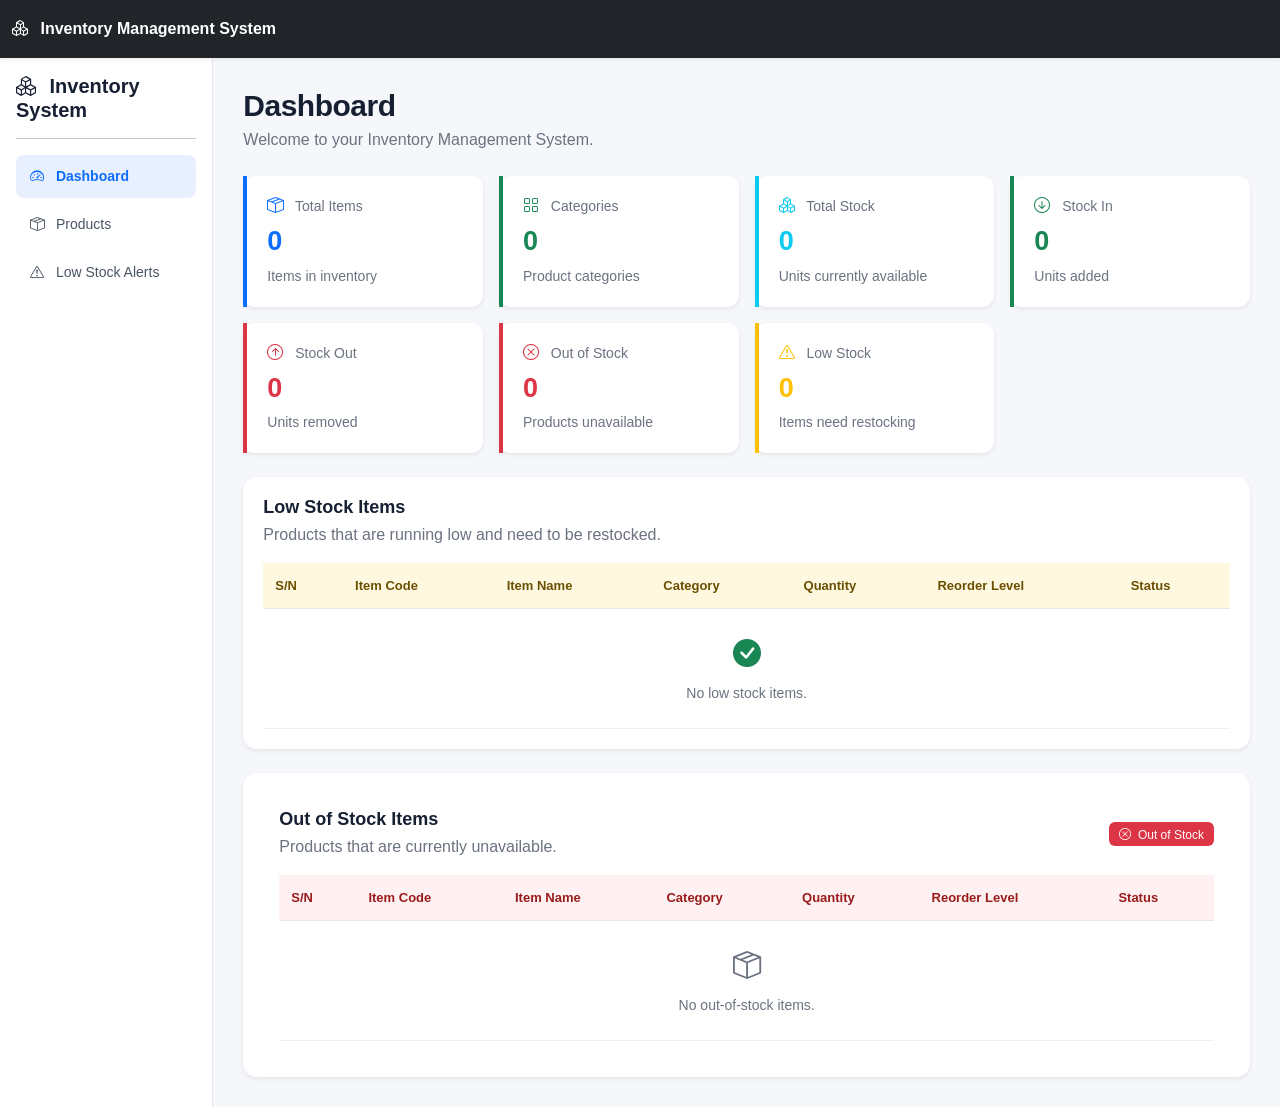
<file: IMS/index.html>
<!DOCTYPE html>
<html lang="en">

<head>
    <meta charset="UTF-8">
    <meta name="viewport" content="width=device-width, initial-scale=1.0">

    <title>Dashboard - Inventory Management System</title>

    <!-- Bootstrap -->
    <link
        href="https://cdn.jsdelivr.net/npm/bootstrap@5.3.8/dist/css/bootstrap.min.css"
        rel="stylesheet"
    >

    <!-- Bootstrap Icons -->
    <link
        rel="stylesheet"
        href="https://cdn.jsdelivr.net/npm/bootstrap-icons@1.13.1/font/bootstrap-icons.min.css"
    >

    <!-- Custom CSS -->
    <link rel="stylesheet" href="CSS/style.css">
</head>

<body>

<!-- ================= NAVBAR ================= -->

<nav class="navbar navbar-dark bg-dark shadow-sm">

    <div class="container-fluid">

        <a class="navbar-brand fw-bold" href="index.html">

            <i class="bi bi-boxes me-2"></i>

            Inventory Management System

        </a>

    </div>

</nav>


<!-- ================= MAIN LAYOUT ================= -->

<div class="container-fluid">

    <div class="row">


        <!-- ================= SIDEBAR ================= -->

        <aside class="sidebar col-md-3 col-lg-2 p-3">

            <h5 class="fw-bold mb-3">

                <i class="bi bi-boxes me-2"></i>

                Inventory System

            </h5>

            <hr>


            <ul class="nav flex-column">


                <li class="nav-item">

                    <a
                        class="nav-link active"
                        href="index.html"
                    >

                        <i class="bi bi-speedometer2 me-2"></i>

                        Dashboard

                    </a>

                </li>


              


                <li class="nav-item">

                    <a
                        class="nav-link"
                        href="products.html"
                    >

                        <i class="bi bi-box-seam me-2"></i>

                        Products

                    </a>

                </li>







        




                <li class="nav-item">

                    <a
                        class="nav-link"
                        href="alerts.html"
                    >

                        <i class="bi bi-exclamation-triangle me-2"></i>

                        Low Stock Alerts

                    </a>

                </li>

            </ul>

        </aside>


        <!-- ================= DASHBOARD ================= -->

        <main class="col-md-9 col-lg-10 dashboard-content">

            <div class="d-flex justify-content-between align-items-center mb-4">

                <div>

                    <h2 class="fw-bold mb-1">

                        Dashboard

                    </h2>

                    <p class="text-muted mb-0">

                        Welcome to your Inventory Management System.

                    </p>

                </div>

        

            </div>


            <!-- ================= DASHBOARD CARDS ================= -->

            <div class="row g-3">


                <!-- Total Products -->

                <div class="col-md-6 col-lg-4 col-xl-3">

                    <div class="card border-0 shadow-sm h-100">

                        <div class="card-body border-start border-primary border-4">

                            <h6 class="text-muted">

                                <i class="bi bi-box-seam text-primary me-2"></i>

                                Total Items

                            </h6>

                            <h3
                                id="totalProducts"
                                class="fw-bold text-primary"
                            >
                                0
                            </h3>

                            <p class="text-muted small mb-0">

                                Items in inventory

                            </p>

                        </div>

                    </div>

                </div>


                <!-- Categories -->

                <div class="col-md-6 col-lg-4 col-xl-3">

                    <div class="card border-0 shadow-sm h-100">

                        <div class="card-body border-start border-success border-4">

                            <h6 class="text-muted">

                                <i class="bi bi-grid text-success me-2"></i>

                                Categories

                            </h6>

                            <h3
                                id="totalCategories"
                                class="fw-bold text-success"
                            >
                                0
                            </h3>

                            <p class="text-muted small mb-0">

                                Product categories

                            </p>

                        </div>

                    </div>

                </div>


                <!-- Total Stock -->

                <div class="col-md-6 col-lg-4 col-xl-3">

                    <div class="card border-0 shadow-sm h-100">

                        <div class="card-body border-start border-info border-4">

                            <h6 class="text-muted">

                                <i class="bi bi-boxes text-info me-2"></i>

                                Total Stock

                            </h6>

                            <h3
                                id="totalStock"
                                class="fw-bold text-info"
                            >
                                0
                            </h3>

                            <p class="text-muted small mb-0">

                                Units currently available

                            </p>

                        </div>

                    </div>

                </div>


                <!-- Stock In -->

                <div class="col-md-6 col-lg-4 col-xl-3">

                    <div class="card border-0 shadow-sm h-100">

                        <div class="card-body border-start border-success border-4">

                            <h6 class="text-muted">

                                <i class="bi bi-arrow-down-circle text-success me-2"></i>

                                Stock In

                            </h6>

                            <h3
                                id="totalStockIn"
                                class="fw-bold text-success"
                            >
                                0
                            </h3>

                            <p class="text-muted small mb-0">

                                Units added

                            </p>

                        </div>

                    </div>

                </div>


                <!-- Stock Out -->

                <div class="col-md-6 col-lg-4 col-xl-3">

                    <div class="card border-0 shadow-sm h-100">

                        <div class="card-body border-start border-danger border-4">

                            <h6 class="text-muted">

                                <i class="bi bi-arrow-up-circle text-danger me-2"></i>

                                Stock Out

                            </h6>

                            <h3
                                id="totalStockOut"
                                class="fw-bold text-danger"
                            >
                                0
                            </h3>

                            <p class="text-muted small mb-0">

                                Units removed

                            </p>

                        </div>

                    </div>

                </div>


                <!-- Out of Stock -->

                <div class="col-md-6 col-lg-4 col-xl-3">

                    <div class="card border-0 shadow-sm h-100">

                        <div class="card-body border-start border-danger border-4">

                            <h6 class="text-muted">

                                <i class="bi bi-x-circle text-danger me-2"></i>

                                Out of Stock

                            </h6>

                            <h3
                                id="outOfStock"
                                class="fw-bold text-danger"
                            >
                                0
                            </h3>

                            <p class="text-muted small mb-0">

                                Products unavailable

                            </p>

                        </div>

                    </div>

                </div>


                <!-- Low Stock -->

                <div class="col-md-6 col-lg-4 col-xl-3">

                    <div class="card border-0 shadow-sm h-100">

                        <div class="card-body border-start border-warning border-4">

                            <h6 class="text-muted">

                                <i class="bi bi-exclamation-triangle text-warning me-2"></i>

                                Low Stock

                            </h6>

                            <h3
                                id="lowStock"
                                class="fw-bold text-warning"
                            >
                                0
                            </h3>

                            <p class="text-muted small mb-0">

                                Items need restocking

                            </p>

                        </div>

                    </div>

                </div>

            </div>

            <!-- ================= LOW STOCK TABLE ================= -->

<div class="card border-0 shadow-sm mt-4">


<div class="card-body">

    <div class="d-flex justify-content-between align-items-center mb-3">

        <div>
            <h5 class="fw-bold mb-1">
                Low Stock Items
            </h5>

            <p class="text-muted mb-0">
                Products that are running low and need to be restocked.
            </p>
        </div>

        <a
        
        </a>

    </div>


    <div class="table-responsive">

        <table class="table table-hover align-middle">

            <thead class="table-warning">

                <tr>

                    <th>S/N</th>
                    <th>Item Code</th>
                    <th>Item Name</th>
                    <th>Category</th>
                    <th>Quantity</th>
                    <th>Reorder Level</th>
                    <th>Status</th>

                </tr>

            </thead>

            <tbody id="lowStockTableBody">

            </tbody>

        </table>

    </div>

</div>

</div>

<!-- ================= OUT OF STOCK TABLE ================= -->

<div class="card border-0 shadow-sm mt-4  p-3">


<div class="card-body">

    <div class="d-flex justify-content-between align-items-center mb-3">

        <div>

            <h5 class="fw-bold mb-1">
                Out of Stock Items
            </h5>

            <p class="text-muted mb-0">
                Products that are currently unavailable.
            </p>

        </div>

        <span class="badge bg-danger">
            <i class="bi bi-x-circle me-1"></i>
            Out of Stock
        </span>

    </div>


    <div class="table-responsive">

        <table class="table table-hover align-middle">

            <thead class="table-danger">

                <tr>

                    <th>S/N</th>
                    <th>Item Code</th>
                    <th>Item Name</th>
                    <th>Category</th>
                    <th>Quantity</th>
                    <th>Reorder Level</th>
                    <th>Status</th>

                </tr>

            </thead>

            <tbody id="outOfStockTableBody">

            </tbody>

        </table>

    </div>

</div>


</div>


        </main>

    </div>

</div>




<!-- =====================================
     CLEAR ALL PRODUCTS MODAL
===================================== -->

<div
    class="modal fade"
    id="clearAllProductsModal"
    tabindex="-1"
    aria-labelledby="clearAllProductsModalLabel"
    aria-hidden="true"
>

    <div class="modal-dialog modal-dialog-centered">

        <div class="modal-content border-0 shadow">

            <!-- Header -->

            <div class="modal-header">

                <h5
                    class="modal-title fw-bold"
                    id="clearAllProductsModalLabel"
                >

                    <i class="bi bi-trash3 text-danger me-2"></i>

                    Clear All Products

                </h5>

                <button
                    type="button"
                    class="btn-close"
                    data-bs-dismiss="modal"
                    aria-label="Close"
                ></button>

            </div>


            <!-- Body -->

            <div class="modal-body text-center py-4">

                <div class="mb-3">

                    <i
                        class="bi bi-exclamation-triangle-fill text-danger"
                        style="font-size: 4rem;"
                    ></i>

                </div>


                <h5 class="fw-bold">

                    Are you absolutely sure?

                </h5>


                <p class="text-muted">

                    This will permanently remove

                    <strong>all products</strong>

                    from your inventory.

                </p>


                <div class="alert alert-danger text-start">

                    <i class="bi bi-exclamation-circle me-2"></i>

                    <strong>Warning:</strong>

                    This action cannot be undone.

                </div>

            </div>


            <!-- Footer -->

            <div class="modal-footer justify-content-center">

                <button
                    type="button"
                    class="btn btn-secondary"
                    data-bs-dismiss="modal"
                >

                    <i class="bi bi-x-circle me-1"></i>

                    Cancel

                </button>


                <button
                    type="button"
                    class="btn btn-danger"
                    id="confirmClearAllProducts"
                >

                    <i class="bi bi-trash3 me-1"></i>

                    Yes, Clear Everything

                </button>

            </div>

        </div>

    </div>

</div>


<!-- Bootstrap JavaScript -->

<script
    src="https://cdn.jsdelivr.net/npm/bootstrap@5.3.8/dist/js/bootstrap.bundle.min.js"
></script>


<script src="JS/dashboard.js"></script>






</body>

</html>
</file>
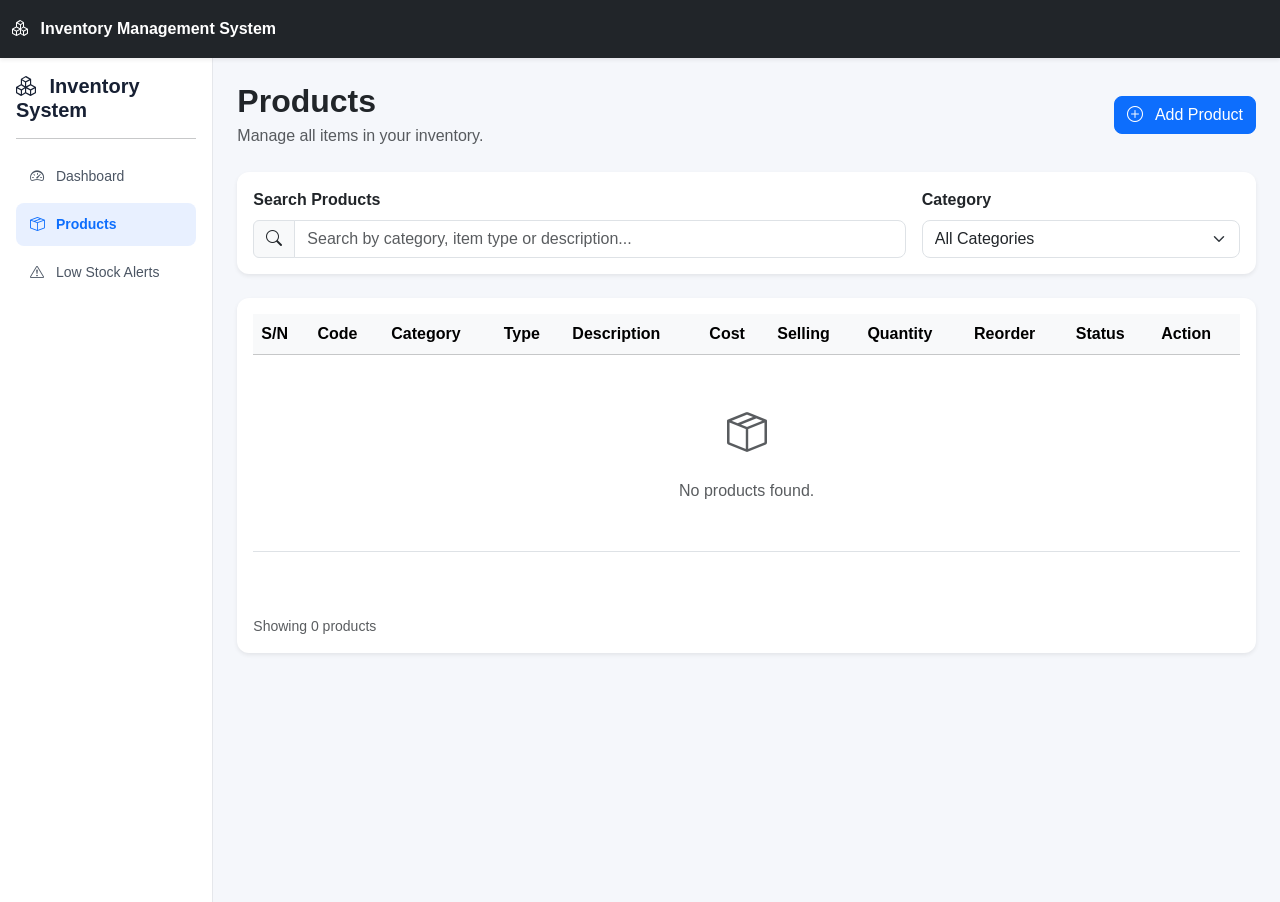
<file: IMS/products.html>
<!DOCTYPE html>
<html lang="en">

<head>

    <meta charset="UTF-8">

    <meta
        name="viewport"
        content="width=device-width, initial-scale=1.0"
    >

    <title>Products - Inventory Management System</title>

    <link
        href="https://cdn.jsdelivr.net/npm/bootstrap@5.3.8/dist/css/bootstrap.min.css"
        rel="stylesheet"
    >

    <link
        rel="stylesheet"
        href="https://cdn.jsdelivr.net/npm/bootstrap-icons@1.13.1/font/bootstrap-icons.min.css"
    >

    <link
        rel="stylesheet"
        href="CSS/style.css"
    >

</head>

<body>


<nav class="navbar navbar-dark bg-dark shadow-sm">

    <div class="container-fluid">

        <a
            class="navbar-brand fw-bold"
            href="index.html"
        >

            <i class="bi bi-boxes me-2"></i>

            Inventory Management System

        </a>

    </div>

</nav>


<div class="container-fluid">

    <div class="row">


        <!-- Sidebar -->

        <aside class="sidebar col-md-3 col-lg-2 p-3">

            <h5 class="fw-bold mb-3">

                <i class="bi bi-boxes me-2"></i>

                Inventory System

            </h5>

            <hr>

            <ul class="nav flex-column">

                <li class="nav-item">

                    <a
                        class="nav-link"
                        href="index.html"
                    >

                        <i class="bi bi-speedometer2 me-2"></i>

                        Dashboard

                    </a>

                </li>

             

                <li class="nav-item">

                    <a
                        class="nav-link active"
                        href="products.html"
                    >

                        <i class="bi bi-box-seam me-2"></i>

                        Products

                    </a>

                </li>

    

                <li class="nav-item">

                    <a
                        class="nav-link"
                        href="alerts.html"
                    >

                        <i class="bi bi-exclamation-triangle me-2"></i>

                        Low Stock Alerts

                    </a>

                </li>

            </ul>

        </aside>


        <!-- Main -->

        <main class="col-md-9 col-lg-10 p-4">


            <div class="d-flex justify-content-between align-items-center mb-4">

                <div>

                    <h2 class="fw-bold mb-1">

                        Products

                    </h2>

                    <p class="text-muted mb-0">

                        Manage all items in your inventory.

                    </p>

                </div>


             <div class="d-flex align-items-center">

    <a
        href="register.html"
        class="btn btn-primary"
    >
        <i class="bi bi-plus-circle me-2"></i>
        Add Product
    </a>

    

</div>

            </div>


            <!-- Alert -->

            <div
                id="lowStockAlert"
                class="alert alert-warning d-none"
            ></div>


            <!-- Search -->

            <div class="card border-0 shadow-sm mb-4">

                <div class="card-body">

                    <div class="row g-3">

                        <div class="col-md-8">

                            <label
                                class="form-label fw-semibold"
                                for="searchInput"
                            >

                                Search Products

                            </label>

                            <div class="input-group">

                                <span class="input-group-text">

                                    <i class="bi bi-search"></i>

                                </span>

                                <input
                                    type="text"
                                    class="form-control"
                                    id="searchInput"
                                    placeholder="Search by category, item type or description..."
                                >

                            </div>

                        </div>


                        <div class="col-md-4">

                            <label
                                class="form-label fw-semibold"
                                for="categoryFilter"
                            >

                                Category

                            </label>

                            <select
                                class="form-select"
                                id="categoryFilter"
                            >

                                <option value="all">

                                    All Categories

                                </option>

                                <option value="Food">Food</option>

                                <option value="Beverages">
                                    Beverages
                                </option>

                                <option value="Dairy">
                                    Dairy
                                </option>

                                <option value="Household">
                                    Household
                                </option>

                                <option value="Snacks">
                                    Snacks
                                </option>

                            </select>

                        </div>

                    </div>

                </div>

            </div>


            <!-- Products Table -->

            <div class="card border-0 shadow-sm">

               <div class="table-responsive p-3">

    <table class="table table-hover align-middle">

        <thead class="table-light">

            <tr>
                <th>S/N</th>
                <th>Code</th>
                <th>Category</th>
                <th>Type</th>
                <th>Description</th>
                <th>Cost</th>
                <th>Selling</th>
                <th>Quantity</th>
                <th>Reorder</th>
                <th>Status</th>
                <th>Action</th>

            </tr>

        </thead>

        <tbody id="productTableBody">

        </tbody>

    </table>

</div>


<!-- Pagination -->

<div class="d-flex justify-content-between align-items-center mt-3 p-3">

    <small class="text-muted" id="paginationInfo">
        Showing 0 products
    </small>

    <nav>

        <ul
            class="pagination pagination-sm mb-0"
            id="pagination"
        >
        </ul>

    </nav>
       
</div>



</div>




<!-- =====================================
     DELETE PRODUCT MODAL
===================================== -->

<div
    class="modal fade"
    id="deleteProductModal"
    tabindex="-1"
    aria-labelledby="deleteProductModalLabel"
    aria-hidden="true"
>

    <div class="modal-dialog modal-dialog-centered">

        <div class="modal-content border-0 shadow">

            <!-- Modal Header -->

            <div class="modal-header">

                <h5
                    class="modal-title fw-bold"
                    id="deleteProductModalLabel"
                >
                    <i class="bi bi-trash text-danger me-2"></i>
                    Delete Product
                </h5>

                <button
                    type="button"
                    class="btn-close"
                    data-bs-dismiss="modal"
                    aria-label="Close"
                ></button>

            </div>


            <!-- Modal Body -->

            <div class="modal-body text-center py-4">

                <div class="mb-3">

                    <i
                        class="bi bi-exclamation-triangle-fill text-danger"
                        style="font-size: 3rem;"
                    ></i>

                </div>

                <h5 class="fw-bold">
                    Are you sure?
                </h5>

                <p class="text-muted mb-2">
                    You are about to delete this product.
                </p>

                <p
                    id="deleteProductName"
                    class="fw-bold mb-1"
                ></p>

                <p
                    id="deleteProductCode"
                    class="text-muted small"
                ></p>

                <div class="alert alert-warning small mb-0">

                    <i class="bi bi-info-circle me-1"></i>

                    This action cannot be undone.

                </div>

            </div>


            <!-- Modal Footer -->

            <div class="modal-footer justify-content-center">

                <button
                    type="button"
                    class="btn btn-secondary"
                    data-bs-dismiss="modal"
                >

                    <i class="bi bi-x-circle me-1"></i>

                    Cancel

                </button>


                <button
                    type="button"
                    class="btn btn-danger"
                    id="confirmDeleteBtn"
                >

                    <i class="bi bi-trash me-1"></i>

                    Delete Product

                </button>

            </div>

        </div>

    </div>

</div>


<!-- Bootstrap JS -->
    <script
    src="https://cdn.jsdelivr.net/npm/bootstrap@5.3.8/dist/js/bootstrap.bundle.min.js"
></script>

<script src="JS/products.js"></script>
</body>

</html>
</file>
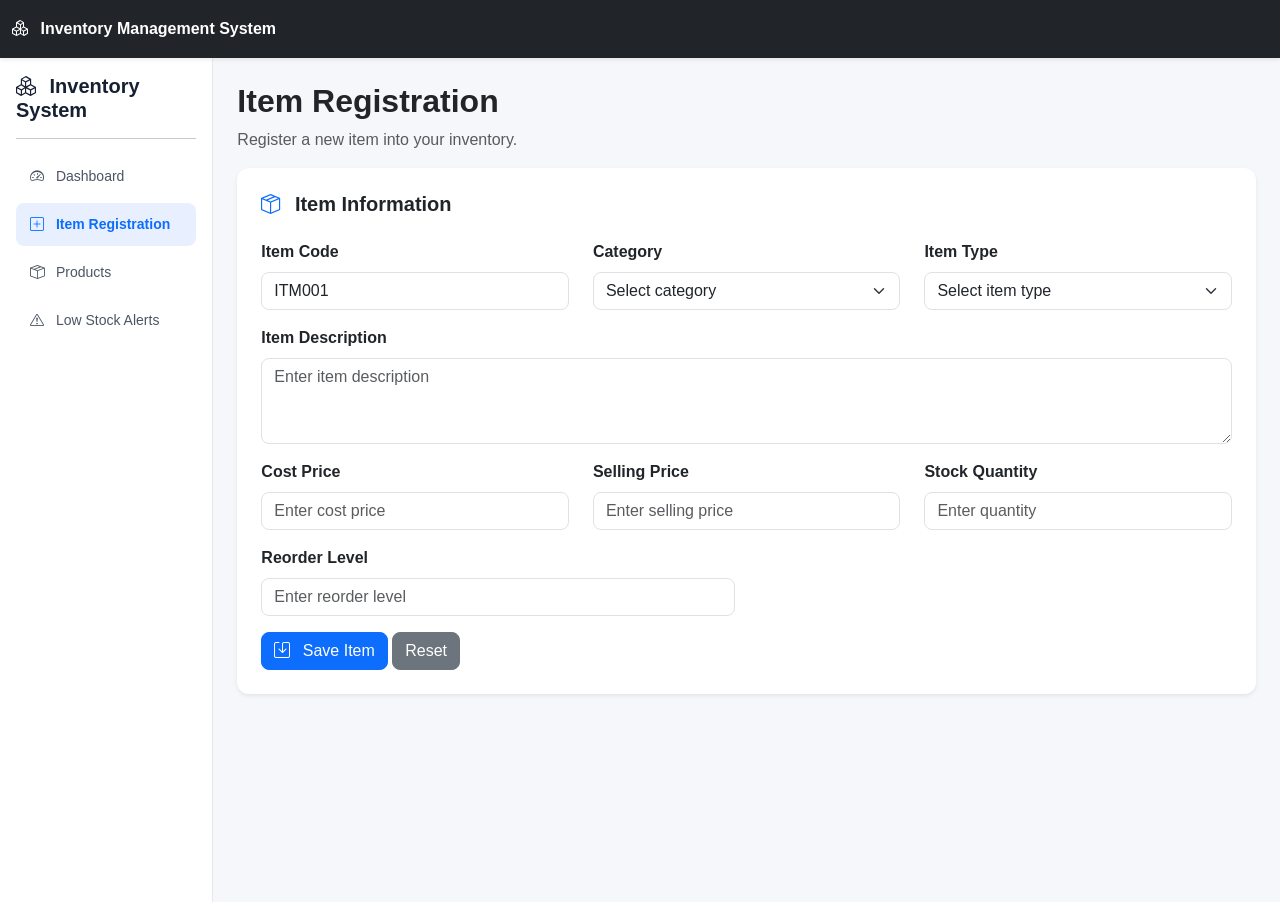
<file: IMS/register.html>
<!DOCTYPE html>
<html lang="en">

<head>

    <meta charset="UTF-8">

    <meta
        name="viewport"
        content="width=device-width, initial-scale=1.0"
    >

    <title>Register Item - Inventory Management System</title>

    <link
        href="https://cdn.jsdelivr.net/npm/bootstrap@5.3.8/dist/css/bootstrap.min.css"
        rel="stylesheet"
    >

    <link
        rel="stylesheet"
        href="https://cdn.jsdelivr.net/npm/bootstrap-icons@1.13.1/font/bootstrap-icons.min.css"
    >

    <link
        rel="stylesheet"
        href="CSS/style.css"
    >

</head>

<body>

<nav class="navbar navbar-dark bg-dark shadow-sm">

    <div class="container-fluid">

        <a
            class="navbar-brand fw-bold"
            href="index.html"
        >

            <i class="bi bi-boxes me-2"></i>

            Inventory Management System

        </a>

    </div>

</nav>


<div class="container-fluid">

    <div class="row">


        <!-- Sidebar -->

        <aside class="sidebar col-md-3 col-lg-2 p-3">

            <h5 class="fw-bold mb-3">

                <i class="bi bi-boxes me-2"></i>

                Inventory System

            </h5>

            <hr>

            <ul class="nav flex-column">

                <li class="nav-item">

                    <a
                        class="nav-link"
                        href="index.html"
                    >

                        <i class="bi bi-speedometer2 me-2"></i>

                        Dashboard

                    </a>

                </li>

                <li class="nav-item">

                    <a
                        class="nav-link active"
                        href="register.html"
                    >

                        <i class="bi bi-plus-square me-2"></i>

                        Item Registration

                    </a>

                </li>

                <li class="nav-item">

                    <a
                        class="nav-link"
                        href="products.html"
                    >

                        <i class="bi bi-box-seam me-2"></i>

                        Products

                    </a>

                </li>

                        
                <li class="nav-item">

                    <a
                        class="nav-link"
                        href="alerts.html"
                    >

                        <i class="bi bi-exclamation-triangle me-2"></i>

                        Low Stock Alerts

                    </a>

                </li>

            </ul>

        </aside>


        <!-- Main -->

        <main class="col-md-9 col-lg-10 p-4">

            <h2 class="fw-bold">

                Item Registration

            </h2>

            <p class="text-muted">

                Register a new item into your inventory.

            </p>


            <div class="card border-0 shadow-sm">

                <div class="card-body p-4">

                    <form id="itemForm">

                        <h5 class="fw-bold mb-4">

                            <i class="bi bi-box-seam text-primary me-2"></i>

                            Item Information

                        </h5>


                        <div class="row">


                            <div class="col-md-4 mb-3">

                                <label
                                    for="itemCode"
                                    class="form-label fw-semibold"
                                >
                                    Item Code
                                </label>

                                <input
                                    type="text"
                                    class="form-control"
                                    id="itemCode"
                                    readonly
                                >

                            </div>


                            <div class="col-md-4 mb-3">

                                <label
                                    for="category"
                                    class="form-label fw-semibold"
                                >
                                    Category
                                </label>

                                <select
                                    class="form-select"
                                    id="category"
                                    required
                                >

                                    <option
                                        value=""
                                        selected
                                        disabled
                                    >
                                        Select category
                                    </option>

                                    <option value="Food">Food</option>

                                    <option value="Beverages">
                                        Beverages
                                    </option>

                                    <option value="Dairy">
                                        Dairy
                                    </option>

                                    <option value="Household">
                                        Household
                                    </option>

                                    <option value="Snacks">
                                        Snacks
                                    </option>

                                </select>

                            </div>


                            <div class="col-md-4 mb-3">

                                <label
                                    for="itemType"
                                    class="form-label fw-semibold"
                                >
                                    Item Type
                                </label>

                                        <select
                    class="form-select"
                    id="itemType"
                    required
                >
                    <option value="" selected disabled>
                        Select item type
                    </option>
                </select>

                            </div>


                            <div class="col-md-12 mb-3">

                                <label
                                    for="itemDescription"
                                    class="form-label fw-semibold"
                                >
                                    Item Description
                                </label>

                                <textarea
                                    class="form-control"
                                    id="itemDescription"
                                    rows="3"
                                    placeholder="Enter item description"
                                    required
                                ></textarea>

                            </div>


                            <div class="col-md-4 mb-3">

                                <label
                                    for="costPrice"
                                    class="form-label fw-semibold"
                                >
                                    Cost Price
                                </label>

                                <input
                                    type="number"
                                    class="form-control"
                                    id="costPrice"
                                    min="0"
                                    placeholder="Enter cost price"
                                    required
                                >

                            </div>


                            <div class="col-md-4 mb-3">

                                <label
                                    for="sellingPrice"
                                    class="form-label fw-semibold"
                                >
                                    Selling Price
                                </label>

                                <input
                                    type="number"
                                    class="form-control"
                                    id="sellingPrice"
                                    min="0"
                                    placeholder="Enter selling price"
                                    required
                                >

                            </div>


                            <div class="col-md-4 mb-3">

                                <label
                                    for="stockQuantity"
                                    class="form-label fw-semibold"
                                >
                                    Stock Quantity
                                </label>

                                <input
                                    type="number"
                                    class="form-control"
                                    id="stockQuantity"
                                    min="0"
                                    placeholder="Enter quantity"
                                    required
                                >

                            </div>


                            <div class="col-md-6 mb-3">

                                <label
                                    for="reorderLevel"
                                    class="form-label fw-semibold"
                                >
                                    Reorder Level
                                </label>

                                <input
                                    type="number"
                                    class="form-control"
                                    id="reorderLevel"
                                    min="0"
                                    placeholder="Enter reorder level"
                                    required
                                >

                            </div>

                        </div>


                        <button
                            type="submit"
                            class="btn btn-primary"
                        >

                            <i class="bi bi-save me-2"></i>

                            Save Item

                        </button>


                        <button
                            type="reset"
                            class="btn btn-secondary"
                        >

                            Reset

                        </button>

                    </form>

                </div>

            </div>

        </main>

    </div>

</div>
    <!-- =====================================
     SUCCESS MODAL
===================================== -->

<!-- =====================================
     SUCCESS MODAL
===================================== -->

<div
    class="modal fade"
    id="successModal"
    tabindex="-1"
    aria-labelledby="successModalLabel"
    aria-hidden="true"
>

    <div class="modal-dialog modal-dialog-centered">

        <div class="modal-content border-0 shadow">

            <!-- Modal Header -->

            <div class="modal-header border-0">

                <h5
                    class="modal-title fw-bold"
                    id="successModalLabel"
                >

                    <i class="bi bi-check-circle-fill text-success me-2"></i>

                    Item Registered Successfully

                </h5>

            </div>


            <!-- Modal Body -->

            <div class="modal-body text-center py-4">

                <div class="mb-3">

                    <i
                        class="bi bi-check-circle-fill text-success"
                        style="font-size: 4rem;"
                    ></i>

                </div>

                <h5 class="fw-bold">
                    Success!
                </h5>

                <p class="text-muted mb-0">

                    The item has been successfully
                    added to your inventory.

                </p>

            </div>


            <!-- Modal Footer -->

            <div class="modal-footer justify-content-center border-0">

                <button
                    type="button"
                    class="btn btn-success px-4"
                    id="successContinueBtn"
                >

                    <i class="bi bi-box-seam me-2"></i>

                    Continue to Products

                </button>

            </div>

        </div>

    </div>

</div>


<script
    src="https://cdn.jsdelivr.net/npm/bootstrap@5.3.8/dist/js/bootstrap.bundle.min.js"
></script>

<script src="JS/app.js"></script>

</body>

</html>
</file>
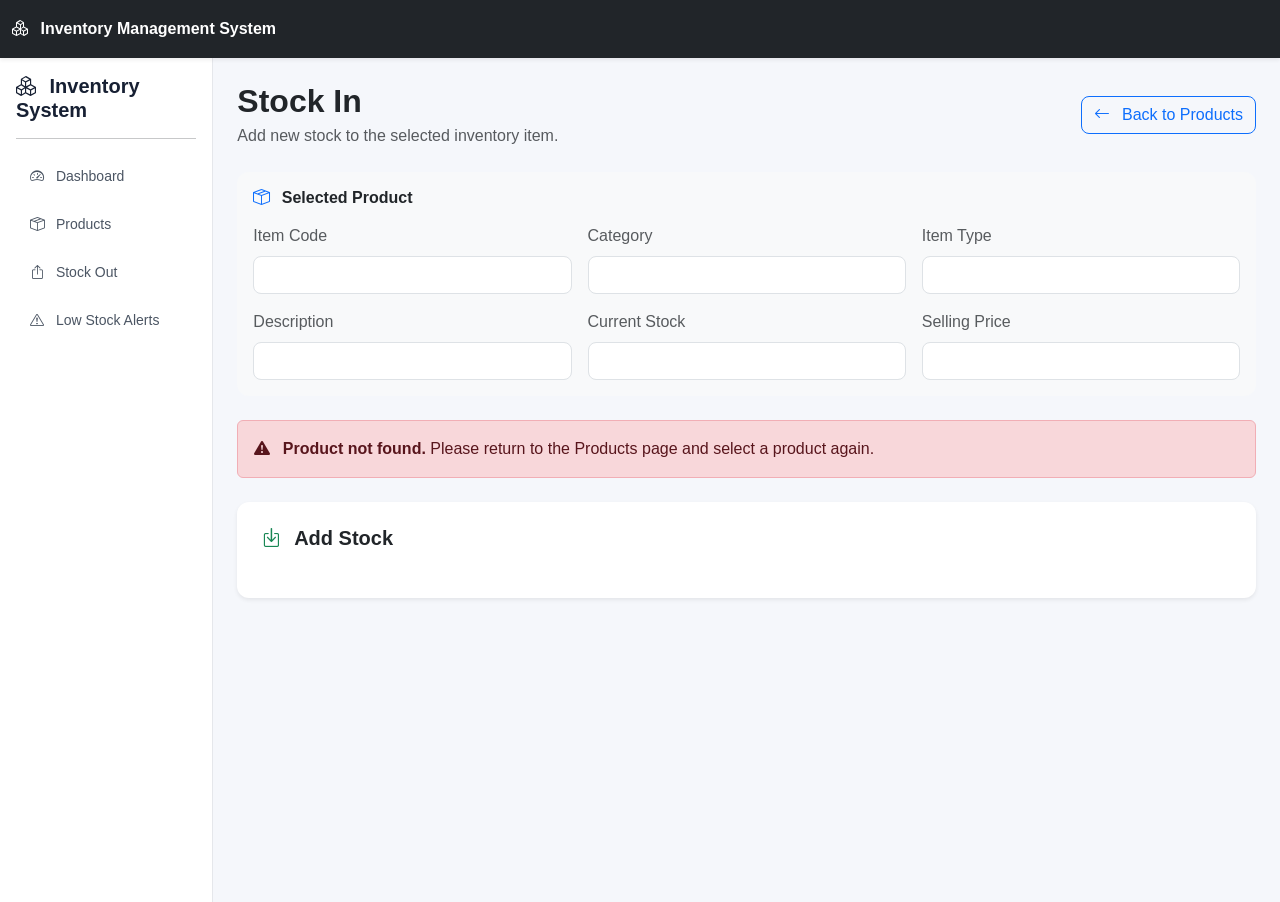
<file: IMS/stock-in.html>
<!DOCTYPE html>
<html lang="en">

<head>

    <meta charset="UTF-8">

    <meta
        name="viewport"
        content="width=device-width, initial-scale=1.0"
    >

    <title>Stock In - Inventory Management System</title>

    <!-- Bootstrap CSS -->
    <link
        href="https://cdn.jsdelivr.net/npm/bootstrap@5.3.8/dist/css/bootstrap.min.css"
        rel="stylesheet"
    >

    <!-- Bootstrap Icons -->
    <link
        rel="stylesheet"
        href="https://cdn.jsdelivr.net/npm/bootstrap-icons@1.13.1/font/bootstrap-icons.min.css"
    >

    <!-- Custom CSS -->
    <link
        rel="stylesheet"
        href="CSS/style.css"
    >

</head>

<body>


<!-- NAVBAR -->

<nav class="navbar navbar-dark bg-dark shadow-sm">

    <div class="container-fluid">

        <a
            class="navbar-brand fw-bold"
            href="index.html"
        >

            <i class="bi bi-boxes me-2"></i>

            Inventory Management System

        </a>

    </div>

</nav>


<div class="container-fluid">

    <div class="row">


        <!-- SIDEBAR -->

        <aside class="sidebar col-md-3 col-lg-2 p-3">

            <h5 class="fw-bold mb-3">

                <i class="bi bi-boxes me-2"></i>

                Inventory System

            </h5>

            <hr>

            <ul class="nav flex-column">

                <li class="nav-item">

                    <a
                        class="nav-link"
                        href="index.html"
                    >

                        <i class="bi bi-speedometer2 me-2"></i>

                        Dashboard

                    </a>

                </li>


               


                <li class="nav-item">

                    <a
                        class="nav-link"
                        href="products.html"
                    >

                        <i class="bi bi-box-seam me-2"></i>

                        Products

                    </a>

                </li>


              


                <li class="nav-item">

                    <a
                        class="nav-link"
                        href="stock-out.html"
                    >

                        <i class="bi bi-box-arrow-up me-2"></i>

                        Stock Out

                    </a>

                </li>


                <li class="nav-item">

                    <a
                        class="nav-link"
                        href="alerts.html"
                    >

                        <i class="bi bi-exclamation-triangle me-2"></i>

                        Low Stock Alerts

                    </a>

                </li>

            </ul>

        </aside>


        <!-- MAIN CONTENT -->

        <main class="col-md-9 col-lg-10 p-4">


            <div
                class="d-flex justify-content-between align-items-center mb-4"
            >

                <div>

                    <h2 class="fw-bold mb-1">
                        Stock In
                    </h2>

                    <p class="text-muted mb-0">
                        Add new stock to the selected inventory item.
                    </p>

                </div>


                <a
                    href="products.html"
                    class="btn btn-outline-primary"
                >

                    <i class="bi bi-arrow-left me-2"></i>

                    Back to Products

                </a>

            </div>


            <!-- SELECTED PRODUCT -->

            <div class="card bg-light border-0 mb-4">

                <div class="card-body">

                    <h6 class="fw-bold mb-3">

                        <i class="bi bi-box-seam text-primary me-2"></i>

                        Selected Product

                    </h6>


                    <div class="row g-3">


                        <div class="col-md-4">

                            <label class="form-label text-muted">
                                Item Code
                            </label>

                            <input
                                type="text"
                                class="form-control"
                                id="stockInItemCode"
                                readonly
                            >

                        </div>


                        <div class="col-md-4">

                            <label class="form-label text-muted">
                                Category
                            </label>

                            <input
                                type="text"
                                class="form-control"
                                id="stockInCategory"
                                readonly
                            >

                        </div>


                        <div class="col-md-4">

                            <label class="form-label text-muted">
                                Item Type
                            </label>

                            <input
                                type="text"
                                class="form-control"
                                id="stockInItemType"
                                readonly
                            >

                        </div>


                        <div class="col-md-4">

                            <label class="form-label text-muted">
                                Description
                            </label>

                            <input
                                type="text"
                                class="form-control"
                                id="stockInDescription"
                                readonly
                            >

                        </div>


                        <div class="col-md-4">

                            <label class="form-label text-muted">
                                Current Stock
                            </label>

                            <input
                                type="text"
                                class="form-control"
                                id="stockInCurrentStock"
                                readonly
                            >

                        </div>


                        <div class="col-md-4">

                            <label class="form-label text-muted">
                                Selling Price
                            </label>

                            <input
                                type="text"
                                class="form-control"
                                id="stockInSellingPrice"
                                readonly
                            >

                        </div>

                    </div>

                </div>

            </div>


            <!-- RESULT -->

            <div
                id="stockInResult"
                class="alert alert-info d-none mb-4"
            ></div>


            <!-- STOCK IN FORM -->

            <div class="card border-0 shadow-sm">

                <div class="card-body p-4">

                    <h5 class="fw-bold mb-4">

                        <i class="bi bi-box-arrow-in-down text-success me-2"></i>

                        Add Stock

                    </h5>


                    <form id="stockInForm">

                        <div class="row g-3">


                            <div class="col-md-4">

                                <label
                                    for="currency"
                                    class="form-label fw-semibold"
                                >

                                    Currency

                                </label>

                                <select
                                    id="currency"
                                    class="form-select"
                                    required
                                >

                                    <option value="₦" selected>
                                        Nigerian Naira (₦)
                                    </option>

                                    <option value="$">
                                        US Dollar ($)
                                    </option>

                                    <option value="£">
                                        British Pound (£)
                                    </option>

                                    <option value="€">
                                        Euro (€)
                                    </option>

                                </select>

                            </div>


                            <div class="col-md-4">

                                <label
                                    for="stockInQuantity"
                                    class="form-label fw-semibold"
                                >

                                    Quantity to Add

                                </label>

                                <input
                                    type="number"
                                    id="stockInQuantity"
                                    class="form-control"
                                    min="1"
                                    placeholder="Enter quantity"
                                    required
                                >

                            </div>


                            <div class="col-md-4">

                                <label class="form-label fw-semibold">

                                    Total Price

                                </label>

                                <div
                                    id="totalPrice"
                                    class="form-control bg-light fw-bold"
                                >

                                    ₦0.00

                                </div>

                            </div>

                        </div>


                        <div class="mt-4">

                            <button
                                type="submit"
                                class="btn btn-success"
                            >

                                <i class="bi bi-plus-circle me-2"></i>

                                Add Stock

                            </button>


                            <button
                                type="reset"
                                class="btn btn-secondary"
                            >

                                <i class="bi bi-arrow-counterclockwise me-2"></i>

                                Reset

                            </button>

                        </div>

                    </form>

                </div>

            </div>

        </main>

    </div>

</div>


<!-- STOCK-IN SUCCESS MODAL -->

<div
    class="modal fade"
    id="stockInSuccessModal"
    tabindex="-1"
    aria-labelledby="stockInSuccessModalLabel"
    aria-hidden="true"
>

    <div class="modal-dialog modal-dialog-centered">

        <div class="modal-content border-0 shadow">

            <div class="modal-header border-0">

                <h5
                    class="modal-title fw-bold"
                    id="stockInSuccessModalLabel"
                >

                    <i class="bi bi-check-circle-fill text-success me-2"></i>

                    Stock Added Successfully

                </h5>

            </div>


            <div class="modal-body text-center py-4">

                <i
                    class="bi bi-check-circle-fill text-success"
                    style="font-size: 4rem;"
                ></i>

                <h5 class="fw-bold mt-3">
                    Success!
                </h5>

                <p
                    class="text-muted"
                    id="stockInSuccessMessage"
                >
                    Stock has been successfully added.
                </p>

                <div
                    class="alert alert-light border"
                    id="stockInSuccessDetails"
                ></div>

            </div>


            <div class="modal-footer justify-content-center border-0">

                <button
                    type="button"
                    class="btn btn-success px-4"
                    data-bs-dismiss="modal"
                >

                    <i class="bi bi-check-lg me-2"></i>

                    Done

                </button>

            </div>

        </div>

    </div>

</div>


<!-- BOOTSTRAP JS -->

<script
    src="https://cdn.jsdelivr.net/npm/bootstrap@5.3.8/dist/js/bootstrap.bundle.min.js"
></script>


<!-- STOCK IN JS -->

<script src="JS/stock-in.js"></script>


</body>

</html>
</file>
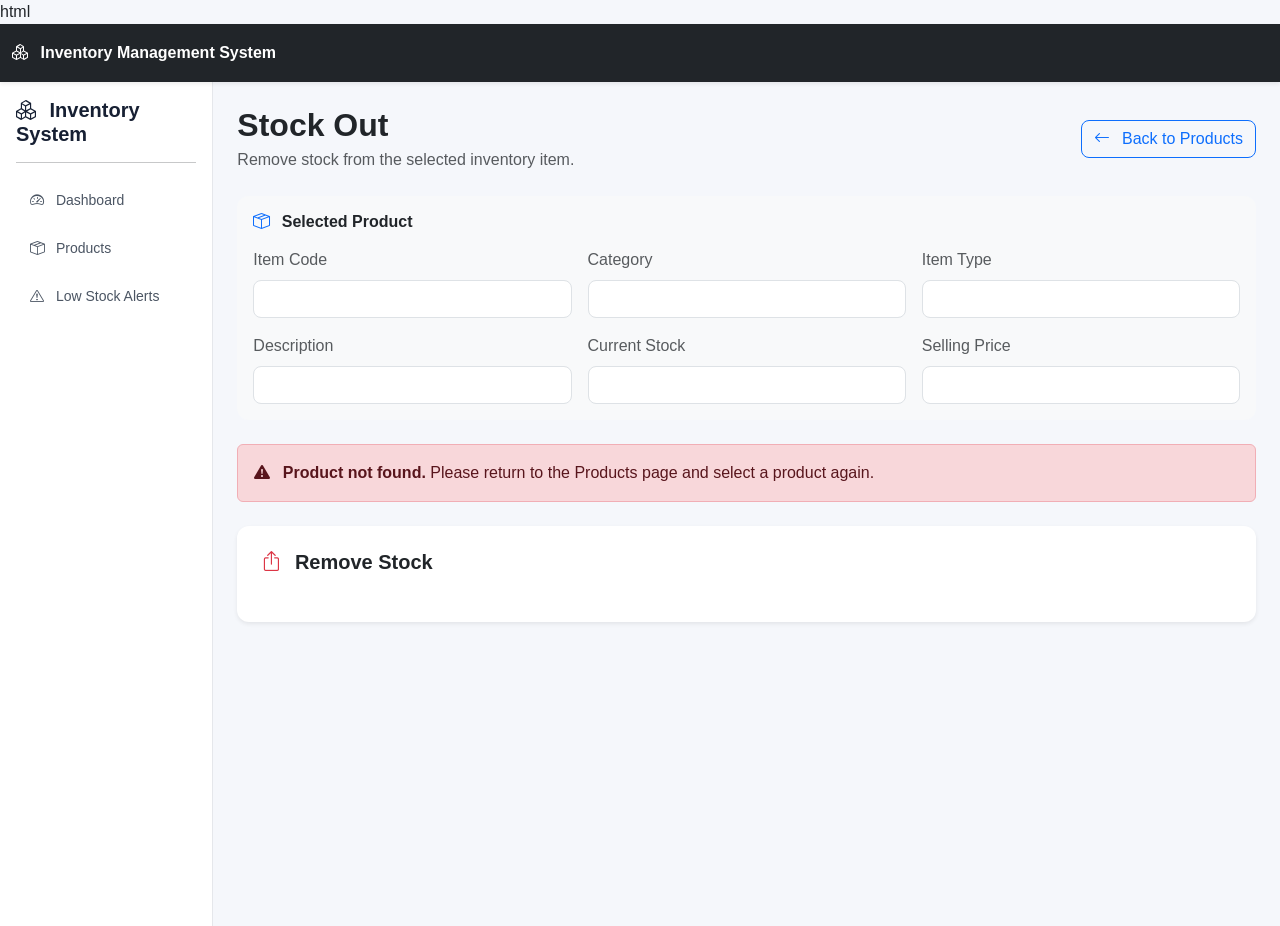
<file: IMS/stock-out.html>
html
<!DOCTYPE html>
<html lang="en">

<head>

    <meta charset="UTF-8">

    <meta
        name="viewport"
        content="width=device-width, initial-scale=1.0"
    >

    <title>Stock Out - Inventory Management System</title>


    <!-- Bootstrap CSS -->

    <link
        href="https://cdn.jsdelivr.net/npm/bootstrap@5.3.8/dist/css/bootstrap.min.css"
        rel="stylesheet"
    >


    <!-- Bootstrap Icons -->

    <link
        rel="stylesheet"
        href="https://cdn.jsdelivr.net/npm/bootstrap-icons@1.13.1/font/bootstrap-icons.min.css"
    >


    <!-- Custom CSS -->

    <link
        rel="stylesheet"
        href="CSS/style.css"
    >

</head>


<body>


<!-- NAVBAR -->

<nav class="navbar navbar-dark bg-dark shadow-sm">

    <div class="container-fluid">

        <a
            class="navbar-brand fw-bold"
            href="index.html"
        >

            <i class="bi bi-boxes me-2"></i>

            Inventory Management System

        </a>

    </div>

</nav>


<div class="container-fluid">

    <div class="row">


        <!-- SIDEBAR -->

        <aside class="sidebar col-md-3 col-lg-2 p-3">

            <h5 class="fw-bold mb-3">

                <i class="bi bi-boxes me-2"></i>

                Inventory System

            </h5>

            <hr>


            <ul class="nav flex-column">


                <li class="nav-item">

                    <a
                        class="nav-link"
                        href="index.html"
                    >

                        <i class="bi bi-speedometer2 me-2"></i>

                        Dashboard

                    </a>

                </li>


           


                <li class="nav-item">

                    <a
                        class="nav-link"
                        href="products.html"
                    >

                        <i class="bi bi-box-seam me-2"></i>

                        Products

                    </a>

                </li>




               


                <li class="nav-item">

                    <a
                        class="nav-link"
                        href="alerts.html"
                    >

                        <i class="bi bi-exclamation-triangle me-2"></i>

                        Low Stock Alerts

                    </a>

                </li>

            </ul>

        </aside>


        <!-- MAIN -->

        <main class="col-md-9 col-lg-10 p-4">


            <div
                class="d-flex justify-content-between align-items-center mb-4"
            >

                <div>

                    <h2 class="fw-bold mb-1">
                        Stock Out
                    </h2>

                    <p class="text-muted mb-0">
                        Remove stock from the selected inventory item.
                    </p>

                </div>


                <a
                    href="products.html"
                    class="btn btn-outline-primary"
                >

                    <i class="bi bi-arrow-left me-2"></i>

                    Back to Products

                </a>

            </div>


            <!-- SELECTED PRODUCT -->

            <div class="card bg-light border-0 mb-4">

                <div class="card-body">

                    <h6 class="fw-bold mb-3">

                        <i class="bi bi-box-seam text-primary me-2"></i>

                        Selected Product

                    </h6>


                    <div class="row g-3">


                        <div class="col-md-4">

                            <label class="form-label text-muted">
                                Item Code
                            </label>

                            <input
                                type="text"
                                class="form-control"
                                id="stockOutItemCode"
                                readonly
                            >

                        </div>


                        <div class="col-md-4">

                            <label class="form-label text-muted">
                                Category
                            </label>

                            <input
                                type="text"
                                class="form-control"
                                id="stockOutCategory"
                                readonly
                            >

                        </div>


                        <div class="col-md-4">

                            <label class="form-label text-muted">
                                Item Type
                            </label>

                            <input
                                type="text"
                                class="form-control"
                                id="stockOutItemType"
                                readonly
                            >

                        </div>


                        <div class="col-md-4">

                            <label class="form-label text-muted">
                                Description
                            </label>

                            <input
                                type="text"
                                class="form-control"
                                id="stockOutDescription"
                                readonly
                            >

                        </div>


                        <div class="col-md-4">

                            <label class="form-label text-muted">
                                Current Stock
                            </label>

                            <input
                                type="text"
                                class="form-control"
                                id="stockOutCurrentStock"
                                readonly
                            >

                        </div>


                        <div class="col-md-4">

                            <label class="form-label text-muted">
                                Selling Price
                            </label>

                            <input
                                type="text"
                                class="form-control"
                                id="stockOutSellingPrice"
                                readonly
                            >

                        </div>

                    </div>

                </div>

            </div>


            <!-- RESULT -->

            <div
                id="stockOutResult"
                class="alert alert-info d-none mb-4"
            ></div>


            <!-- STOCK OUT FORM -->

            <div class="card border-0 shadow-sm">

                <div class="card-body p-4">

                    <h5 class="fw-bold mb-4">

                        <i class="bi bi-box-arrow-up text-danger me-2"></i>

                        Remove Stock

                    </h5>


                    <form id="stockOutForm">


                        <div class="row g-3">


                            <!-- CURRENCY -->

                            <div class="col-md-4">

                                <label
                                    for="stockOutCurrency"
                                    class="form-label fw-semibold"
                                >

                                    Currency

                                </label>


                                <select
                                    id="stockOutCurrency"
                                    class="form-select"
                                    required
                                >

                                    <option value="₦" selected>
                                        Nigerian Naira (₦)
                                    </option>

                                    <option value="$">
                                        US Dollar ($)
                                    </option>

                                    <option value="£">
                                        British Pound (£)
                                    </option>

                                    <option value="€">
                                        Euro (€)
                                    </option>

                                </select>

                            </div>


                            <!-- QUANTITY -->

                            <div class="col-md-4">

                                <label
                                    for="stockOutQuantity"
                                    class="form-label fw-semibold"
                                >

                                    Quantity to Remove

                                </label>


                                <input
                                    type="number"
                                    id="stockOutQuantity"
                                    class="form-control"
                                    min="1"
                                    placeholder="Enter quantity"
                                    required
                                >

                            </div>


                            <!-- TOTAL -->

                            <div class="col-md-4">

                                <label class="form-label fw-semibold">

                                    Total Value

                                </label>


                                <div
                                    id="stockOutTotalPrice"
                                    class="form-control bg-light fw-bold"
                                >

                                    ₦0.00

                                </div>

                            </div>

                        </div>


                        <div class="mt-4">


                            <button
                                type="submit"
                                class="btn btn-danger"
                            >

                                <i class="bi bi-dash-circle me-2"></i>

                                Remove Stock

                            </button>


                            <button
                                type="reset"
                                class="btn btn-secondary"
                            >

                                <i class="bi bi-arrow-counterclockwise me-2"></i>

                                Reset

                            </button>

                        </div>


                    </form>

                </div>

            </div>

        </main>

    </div>

</div>


<!-- STOCK OUT SUCCESS MODAL -->

<div
    class="modal fade"
    id="stockOutSuccessModal"
    tabindex="-1"
    aria-labelledby="stockOutSuccessModalLabel"
    aria-hidden="true"
>

    <div class="modal-dialog modal-dialog-centered">

        <div class="modal-content border-0 shadow">


            <div class="modal-header border-0">

                <h5
                    class="modal-title fw-bold"
                    id="stockOutSuccessModalLabel"
                >

                    <i class="bi bi-check-circle-fill text-success me-2"></i>

                    Stock Removed Successfully

                </h5>

            </div>


            <div class="modal-body text-center py-4">

                <i
                    class="bi bi-check-circle-fill text-success"
                    style="font-size: 4rem;"
                ></i>


                <h5 class="fw-bold mt-3">
                    Success!
                </h5>


                <p
                    class="text-muted"
                    id="stockOutSuccessMessage"
                >

                    Stock has been successfully removed.

                </p>


                <div
                    class="alert alert-light border"
                    id="stockOutSuccessDetails"
                ></div>

            </div>


            <div class="modal-footer justify-content-center border-0">

                <button
                    type="button"
                    class="btn btn-success px-4"
                    data-bs-dismiss="modal"
                >

                    <i class="bi bi-check-lg me-2"></i>

                    Done

                </button>

            </div>

        </div>

    </div>

</div>


<!-- BOOTSTRAP JS -->

<script
    src="https://cdn.jsdelivr.net/npm/bootstrap@5.3.8/dist/js/bootstrap.bundle.min.js"
></script>


<!-- STOCK OUT JS -->

<script src="JS/stock-out.js"></script>


</body>

</html>
</file>
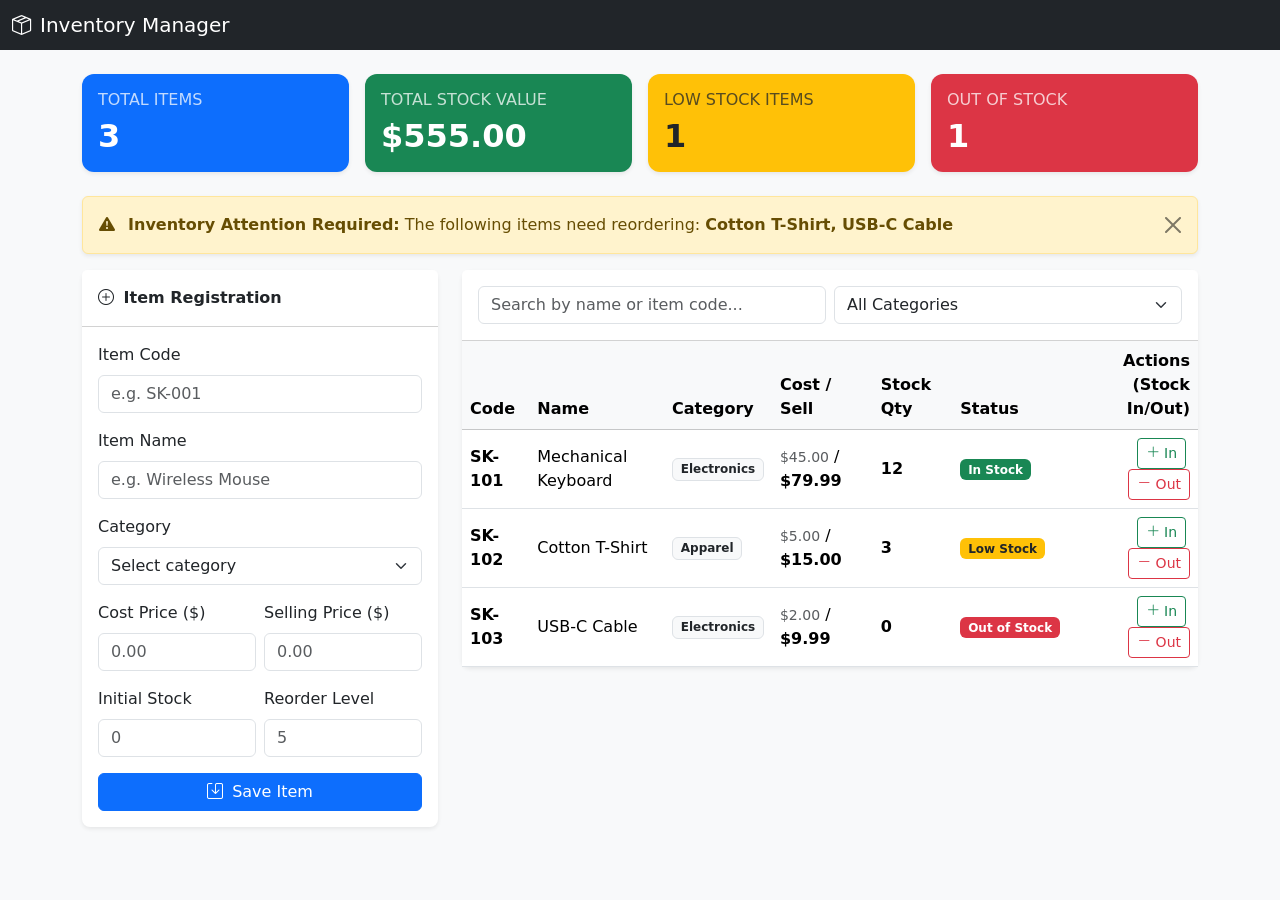
<file: IMS/test.html>
<!DOCTYPE html>
<html lang="en">
<head>
  <meta charset="UTF-8" />
  <meta name="viewport" content="width=device-width, initial-scale=1.0" />
  <title>Inventory Management System</title>
  <!-- Bootstrap 5 CSS -->
  <link href="https://cdn.jsdelivr.net/npm/bootstrap@5.3.2/dist/css/bootstrap.min.css" rel="stylesheet" />
  <!-- Bootstrap Icons -->
  <link href="https://cdn.jsdelivr.net/npm/bootstrap-icons@1.11.1/font/bootstrap-icons.css" rel="stylesheet" />
  
  <style>
    /* Custom SCSS-style Design Tokens & Custom CSS */
    :root {
      --bg-light: #f8f9fa;
      --card-border-radius: 0.75rem;
      --transition-speed: 0.2s ease-in-out;
    }

    body {
      background-color: var(--bg-light);
      font-family: system-ui, -apple-system, "Segoe UI", Roboto, sans-serif;
    }

    .stat-card {
      border: none;
      border-radius: var(--card-border-radius);
      transition: transform var(--transition-speed);
    }
    
    .stat-card:hover {
      transform: translateY(-3px);
    }

    .badge-low-stock {
      animation: pulse 1.5s infinite;
    }

    @keyframes pulse {
      0% { opacity: 1; }
      50% { opacity: 0.5; }
      100% { opacity: 1; }
    }
  </style>
</head>
<body>

  <!-- Navigation -->
  <nav class="navbar navbar-dark bg-dark mb-4">
    <div class="container-fluid">
      <span class="navbar-brand mb-0 h1"><i class="bi bi-box-seam me-2"></i>Inventory Manager</span>
    </div>
  </nav>

  <div class="container mb-5">
    
    <!-- Dashboard Stats Row -->
    <div class="row g-3 mb-4">
      <div class="col-md-3">
        <div class="card stat-card bg-primary text-white shadow-sm">
          <div class="card-body">
            <h6 class="card-title text-uppercase fs-7 opacity-75">Total Items</h6>
            <h2 class="card-text fw-bold" id="dashTotalItems">0</h2>
          </div>
        </div>
      </div>
      <div class="col-md-3">
        <div class="card stat-card bg-success text-white shadow-sm">
          <div class="card-body">
            <h6 class="card-title text-uppercase fs-7 opacity-75">Total Stock Value</h6>
            <h2 class="card-text fw-bold" id="dashTotalValue">$0.00</h2>
          </div>
        </div>
      </div>
      <div class="col-md-3">
        <div class="card stat-card bg-warning text-dark shadow-sm">
          <div class="card-body">
            <h6 class="card-title text-uppercase fs-7 opacity-75">Low Stock Items</h6>
            <h2 class="card-text fw-bold" id="dashLowStockCount">0</h2>
          </div>
        </div>
      </div>
      <div class="col-md-3">
        <div class="card stat-card bg-danger text-white shadow-sm">
          <div class="card-body">
            <h6 class="card-title text-uppercase fs-7 opacity-75">Out of Stock</h6>
            <h2 class="card-text fw-bold" id="dashOutOfStockCount">0</h2>
          </div>
        </div>
      </div>
    </div>

    <!-- Alert Container for Low Stock Notifications -->
    <div id="alertContainer"></div>

    <!-- Main Content Area -->
    <div class="row g-4">
      
      <!-- Item Registration Form -->
      <div class="col-lg-4">
        <div class="card shadow-sm border-0 rounded-3">
          <div class="card-header bg-white fw-bold py-3">
            <i class="bi bi-plus-circle me-1"></i> Item Registration
          </div>
          <div class="card-body">
            <form id="itemForm">
              <div class="mb-3">
                <label class="form-label">Item Code</label>
                <input type="text" class="form-control" id="itemCode" required placeholder="e.g. SK-001" />
              </div>
              <div class="mb-3">
                <label class="form-label">Item Name</label>
                <input type="text" class="form-control" id="itemName" required placeholder="e.g. Wireless Mouse" />
              </div>
              <div class="mb-3">
                <label class="form-label">Category</label>
                <select class="form-select" id="itemCategory" required>
                  <option value="" selected disabled>Select category</option>
                  <option value="Electronics">Electronics</option>
                  <option value="Apparel">Apparel</option>
                  <option value="Groceries">Groceries</option>
                  <option value="Hardware">Hardware</option>
                </select>
              </div>
              <div class="row g-2 mb-3">
                <div class="col-6">
                  <label class="form-label">Cost Price ($)</label>
                  <input type="number" step="0.01" class="form-control" id="costPrice" required min="0" placeholder="0.00" />
                </div>
                <div class="col-6">
                  <label class="form-label">Selling Price ($)</label>
                  <input type="number" step="0.01" class="form-control" id="sellingPrice" required min="0" placeholder="0.00" />
                </div>
              </div>
              <div class="row g-2 mb-3">
                <div class="col-6">
                  <label class="form-label">Initial Stock</label>
                  <input type="number" class="form-control" id="stockQty" required min="0" placeholder="0" />
                </div>
                <div class="col-6">
                  <label class="form-label">Reorder Level</label>
                  <input type="number" class="form-control" id="reorderLevel" required min="0" placeholder="5" />
                </div>
              </div>
              <button type="submit" class="btn btn-primary w-100">
                <i class="bi bi-save me-1"></i> Save Item
              </button>
            </form>
          </div>
        </div>
      </div>

      <!-- Inventory Table & Controls -->
      <div class="col-lg-8">
        <div class="card shadow-sm border-0 rounded-3">
          <div class="card-header bg-white py-3">
            <div class="row g-2 align-items-center">
              <div class="col-md-6">
                <input type="text" class="form-control" id="searchInput" placeholder="Search by name or item code..." />
              </div>
              <div class="col-md-6">
                <select class="form-select" id="filterCategory">
                  <option value="ALL">All Categories</option>
                  <option value="Electronics">Electronics</option>
                  <option value="Apparel">Apparel</option>
                  <option value="Groceries">Groceries</option>
                  <option value="Hardware">Hardware</option>
                </select>
              </div>
            </div>
          </div>
          <div class="card-body p-0">
            <div class="table-responsive">
              <table class="table table-hover align-middle mb-0">
                <thead class="table-light">
                  <tr>
                    <th>Code</th>
                    <th>Name</th>
                    <th>Category</th>
                    <th>Cost / Sell</th>
                    <th>Stock Qty</th>
                    <th>Status</th>
                    <th class="text-end">Actions (Stock In/Out)</th>
                  </tr>
                </thead>
                <tbody id="inventoryTableBody">
                  <!-- Dynamic Content -->
                </tbody>
              </table>
            </div>
          </div>
        </div>
      </div>

    </div>
  </div>

  <!-- JavaScript Logic -->
  <script>
    // State Array
    let inventory = [
      { id: 1, code: "SK-101", name: "Mechanical Keyboard", category: "Electronics", costPrice: 45.00, sellingPrice: 79.99, stockQty: 12, reorderLevel: 5 },
      { id: 2, code: "SK-102", name: "Cotton T-Shirt", category: "Apparel", costPrice: 5.00, sellingPrice: 15.00, stockQty: 3, reorderLevel: 10 },
      { id: 3, code: "SK-103", name: "USB-C Cable", category: "Electronics", costPrice: 2.00, sellingPrice: 9.99, stockQty: 0, reorderLevel: 5 }
    ];

    // DOM Elements
    const itemForm = document.getElementById("itemForm");
    const searchInput = document.getElementById("searchInput");
    const filterCategory = document.getElementById("filterCategory");
    const tableBody = document.getElementById("inventoryTableBody");

    // Initialize Dashboard
    document.addEventListener("DOMContentLoaded", () => {
      renderTable();
      updateDashboard();
    });

    // Form Submission: Item Registration
    itemForm.addEventListener("submit", (e) => {
      e.preventDefault();

      const newItem = {
        id: Date.now(),
        code: document.getElementById("itemCode").value.trim(),
        name: document.getElementById("itemName").value.trim(),
        category: document.getElementById("itemCategory").value,
        costPrice: parseFloat(document.getElementById("costPrice").value),
        sellingPrice: parseFloat(document.getElementById("sellingPrice").value),
        stockQty: parseInt(document.getElementById("stockQty").value),
        reorderLevel: parseInt(document.getElementById("reorderLevel").value)
      };

      inventory.push(newItem);
      itemForm.reset();
      renderTable();
      updateDashboard();
    });

    // Render Table based on Search/Filter
    function renderTable() {
      const searchTerm = searchInput.value.toLowerCase();
      const selectedCategory = filterCategory.value;

      tableBody.innerHTML = "";

      const filteredItems = inventory.filter(item => {
        const matchesSearch = item.name.toLowerCase().includes(searchTerm) || item.code.toLowerCase().includes(searchTerm);
        const matchesCategory = selectedCategory === "ALL" || item.category === selectedCategory;
        return matchesSearch && matchesCategory;
      });

      if (filteredItems.length === 0) {
        tableBody.innerHTML = `<tr><td colspan="7" class="text-center text-muted py-4">No inventory items found.</td></tr>`;
        return;
      }

      filteredItems.forEach(item => {
        const isLowStock = item.stockQty > 0 && item.stockQty <= item.reorderLevel;
        const isOutOfStock = item.stockQty === 0;

        let statusBadge = `<span class="badge bg-success">In Stock</span>`;
        if (isOutOfStock) {
          statusBadge = `<span class="badge bg-danger">Out of Stock</span>`;
        } else if (isLowStock) {
          statusBadge = `<span class="badge bg-warning text-dark badge-low-stock">Low Stock</span>`;
        }

        const tr = document.createElement("tr");
        tr.innerHTML = `
          <td><strong>${item.code}</strong></td>
          <td>${item.name}</td>
          <td><span class="badge bg-light text-dark border">${item.category}</span></td>
          <td>
            <small class="text-muted">$${item.costPrice.toFixed(2)}</small> / 
            <strong>$${item.sellingPrice.toFixed(2)}</strong>
          </td>
          <td><span class="fw-bold fs-6">${item.stockQty}</span></td>
          <td>${statusBadge}</td>
          <td class="text-end">
            <button class="btn btn-sm btn-outline-success me-1" onclick="adjustStock(${item.id}, 1)" title="Stock In">
              <i class="bi bi-plus-lg"></i> In
            </button>
            <button class="btn btn-sm btn-outline-danger" onclick="adjustStock(${item.id}, -1)" title="Stock Out">
              <i class="bi bi-dash-lg"></i> Out
            </button>
          </td>
        `;
        tableBody.appendChild(tr);
      });
    }

    // Adjust Stock Levels (Stock In / Stock Out)
    function adjustStock(id, amount) {
      const item = inventory.find(i => i.id === id);
      if (!item) return;

      if (amount < 0 && item.stockQty <= 0) {
        alert("Stock cannot fall below zero.");
        return;
      }

      item.stockQty += amount;
      renderTable();
      updateDashboard();
    }

    // Update Dashboard Indicators & Alerts
    function updateDashboard() {
      const totalItems = inventory.length;
      const totalValue = inventory.reduce((acc, item) => acc + (item.stockQty * item.costPrice), 0);
      const lowStockItems = inventory.filter(item => item.stockQty > 0 && item.stockQty <= item.reorderLevel);
      const outOfStockItems = inventory.filter(item => item.stockQty === 0);

      document.getElementById("dashTotalItems").innerText = totalItems;
      document.getElementById("dashTotalValue").innerText = `$${totalValue.toFixed(2)}`;
      document.getElementById("dashLowStockCount").innerText = lowStockItems.length;
      document.getElementById("dashOutOfStockCount").innerText = outOfStockItems.length;

      // Low Stock Alert Banner
      const alertContainer = document.getElementById("alertContainer");
      if (lowStockItems.length > 0 || outOfStockItems.length > 0) {
        const warningNames = [...lowStockItems, ...outOfStockItems].map(i => i.name).join(", ");
        alertContainer.innerHTML = `
          <div class="alert alert-warning alert-dismissible fade show shadow-sm" role="alert">
            <i class="bi bi-exclamation-triangle-fill me-2"></i>
            <strong>Inventory Attention Required:</strong> The following items need reordering: <strong>${warningNames}</strong>
            <button type="button" class="btn-close" data-bs-dismiss="alert" aria-label="Close"></button>
          </div>
        `;
      } else {
        alertContainer.innerHTML = "";
      }
    }

    // Event Listeners for Search and Filtering
    searchInput.addEventListener("input", renderTable);
    filterCategory.addEventListener("change", renderTable);
  </script>

  <!-- Bootstrap 5 Bundle JS -->
  <script src="https://cdn.jsdelivr.net/npm/bootstrap@5.3.2/dist/js/bootstrap.bundle.min.js"></script>
</body>
</html>
</file>
<file: IMS/CSS/style.css>
/* =========================================
   INVENTORY MANAGEMENT SYSTEM
   CUSTOM STYLES
========================================= */

/* General */
body {
    background-color: #f5f7fb;
    color: #212529;
    font-family: Arial, sans-serif;
}

/* =========================================
   NAVBAR
========================================= */

.navbar {
    min-height: 65px;
}

.navbar-brand {
    font-size: 1.1rem;
}


/* =========================================
   SIDEBAR
========================================= */

.sidebar {
    min-height: calc(100vh - 65px);
    background-color: #ffffff;
    border-right: 1px solid #e9ecef;
}

.sidebar h5 {
    color: #212529;
}

.sidebar .nav-link {
    color: #495057;
    padding: 12px 14px;
    margin-bottom: 5px;
    border-radius: 8px;
    transition: 0.2s;
}

.sidebar .nav-link:hover {
    background-color: #f1f5ff;
    color: #0d6efd;
}

.sidebar .nav-link.active {
    background-color: #e7f0ff;
    color: #0d6efd !important;
    font-weight: 600;
}


/* =========================================
   DASHBOARD
========================================= */

.dashboard-content {
    padding: 30px;
}

.dashboard-title {
    font-weight: 700;
    margin-bottom: 5px;
}


/* =========================================
   DASHBOARD CARDS
========================================= */

.dashboard-card {
    border-radius: 12px;
    transition: 0.2s;
}

.dashboard-card:hover {
    transform: translateY(-3px);
}

.dashboard-card h3 {
    font-size: 1.8rem;
}


/* =========================================
   SECTION CARDS
========================================= */

.dashboard-section-card {
    border: 0;
    border-radius: 12px;
}


/* =========================================
   TABLE
========================================= */

.inventory-table {
    background-color: #ffffff;
}

.inventory-table thead th {
    white-space: nowrap;
    font-size: 0.9rem;
}

.inventory-table tbody td {
    vertical-align: middle;
}


/* =========================================
   FORM CARDS
========================================= */

.card {
    border-radius: 12px;
}

.form-control,
.form-select {
    border-radius: 8px;
}

.form-control:focus,
.form-select:focus {
    box-shadow: 0 0 0 0.2rem rgba(13, 110, 253, 0.15);
}


/* =========================================
   BUTTONS
========================================= */

.btn {
    border-radius: 8px;
}


/* =========================================
   BADGES
========================================= */

.badge {
    padding: 7px 10px;
    border-radius: 6px;
}


/* =========================================
   MOBILE
========================================= */

@media (max-width: 767px) {

    .sidebar {
        min-height: auto;
        border-right: none;
        border-bottom: 1px solid #e9ecef;
    }

    .dashboard-content {
        padding: 20px;
    }

    .dashboard-title {
        font-size: 1.5rem;
    }

}
/* =====================================
   DASHBOARD PROFESSIONAL DESIGN
===================================== */

/* Dashboard background */
.dashboard-content {
    background: #f5f7fb;
    min-height: calc(100vh - 56px);
    padding: 30px;
}


/* =====================================
   DASHBOARD HEADER
===================================== */

.dashboard-content h2 {
    font-size: 30px;
    letter-spacing: -0.5px;
    color: #172033;
}

.dashboard-content .text-muted {
    color: #6b7280 !important;
}


/* Add Item Button */
.dashboard-content .btn-primary {
    border-radius: 8px;
    padding: 10px 18px;
    font-weight: 500;
    box-shadow: 0 4px 12px rgba(13, 110, 253, 0.18);
    transition: all 0.2s ease;
}

.dashboard-content .btn-primary:hover {
    transform: translateY(-1px);
    box-shadow: 0 6px 16px rgba(13, 110, 253, 0.25);
}


/* =====================================
   DASHBOARD CARDS
===================================== */

.dashboard-content .card {
    border-radius: 12px;
    background: #ffffff;
    transition: transform 0.2s ease, box-shadow 0.2s ease;
}

.dashboard-content .card:hover {
    transform: translateY(-3px);
    box-shadow: 0 8px 22px rgba(0, 0, 0, 0.08) !important;
}


/* Card body */
.dashboard-content .card-body {
    padding: 20px;
}


/* Card title */
.dashboard-content .card-body h6 {
    font-size: 14px;
    font-weight: 500;
    margin-bottom: 10px;
}


/* Card number */
.dashboard-content .card-body h3 {
    font-size: 27px;
    margin-bottom: 8px;
}


/* =====================================
   CARD ICONS
===================================== */

.dashboard-content .card-body h6 i {
    font-size: 16px;
}


/* =====================================
   TABLE CARDS
===================================== */

.dashboard-content .card.mt-4 {
    border-radius: 14px;
    overflow: hidden;
}


/* Table section heading */
.dashboard-content .card-body h5 {
    color: #172033;
    font-size: 18px;
}


/* =====================================
   TABLE DESIGN
===================================== */

.dashboard-content table {
    margin-bottom: 0;
}

.dashboard-content table thead th {
    font-size: 13px;
    font-weight: 600;
    color: #374151;
    padding: 13px 12px;
    white-space: nowrap;
    border-bottom: 1px solid #e5e7eb;
}

.dashboard-content table tbody td {
    font-size: 14px;
    padding: 14px 12px;
    color: #374151;
    border-bottom: 1px solid #edf0f3;
}


/* Table row hover */
.dashboard-content table tbody tr {
    transition: background-color 0.2s ease;
}

.dashboard-content table tbody tr:hover {
    background-color: #f8fafc;
}


/* =====================================
   LOW STOCK TABLE
===================================== */

.dashboard-content .table-warning {
    --bs-table-bg: #fff8e1;
    --bs-table-color: #5f4700;
}

.dashboard-content .table-warning th {
    color: #6b4f00;
}


/* =====================================
   OUT OF STOCK TABLE
===================================== */

.dashboard-content .table-danger {
    --bs-table-bg: #fff1f2;
    --bs-table-color: #7f1d1d;
}

.dashboard-content .table-danger th {
    color: #991b1b;
}


/* =====================================
   STATUS BADGES
===================================== */

.dashboard-content .badge {
    font-size: 12px;
    font-weight: 500;
    padding: 6px 10px;
    border-radius: 6px;
}


/* =====================================
   VIEW ALERTS BUTTON
===================================== */

.dashboard-content .btn-outline-warning {
    border-radius: 7px;
    font-weight: 500;
    padding: 7px 12px;
}


/* =====================================
   SIDEBAR IMPROVEMENT
===================================== */

.sidebar {
    background: #ffffff;
    min-height: calc(100vh - 56px);
    border-right: 1px solid #e5e7eb;
}

.sidebar h5 {
    color: #172033;
}

.sidebar .nav-link {
    color: #4b5563;
    border-radius: 8px;
    padding: 11px 14px;
    margin-bottom: 5px;
    font-size: 14px;
    transition: all 0.2s ease;
}

.sidebar .nav-link:hover {
    background: #f1f5f9;
    color: #0d6efd;
}

.sidebar .nav-link.active {
    background: #e8f0ff;
    color: #0d6efd;
    font-weight: 600;
}


/* =====================================
   NAVBAR
===================================== */

.navbar {
    min-height: 58px;
}

.navbar-brand {
    font-size: 16px;
}


/* =====================================
   RESPONSIVE DESIGN
===================================== */

@media (max-width: 767px) {

    .dashboard-content {
        padding: 20px 15px;
    }

    .dashboard-content h2 {
        font-size: 25px;
    }

    .dashboard-content .card-body {
        padding: 17px;
    }

    .dashboard-content .card-body h3 {
        font-size: 24px;
    }

}
</file>
